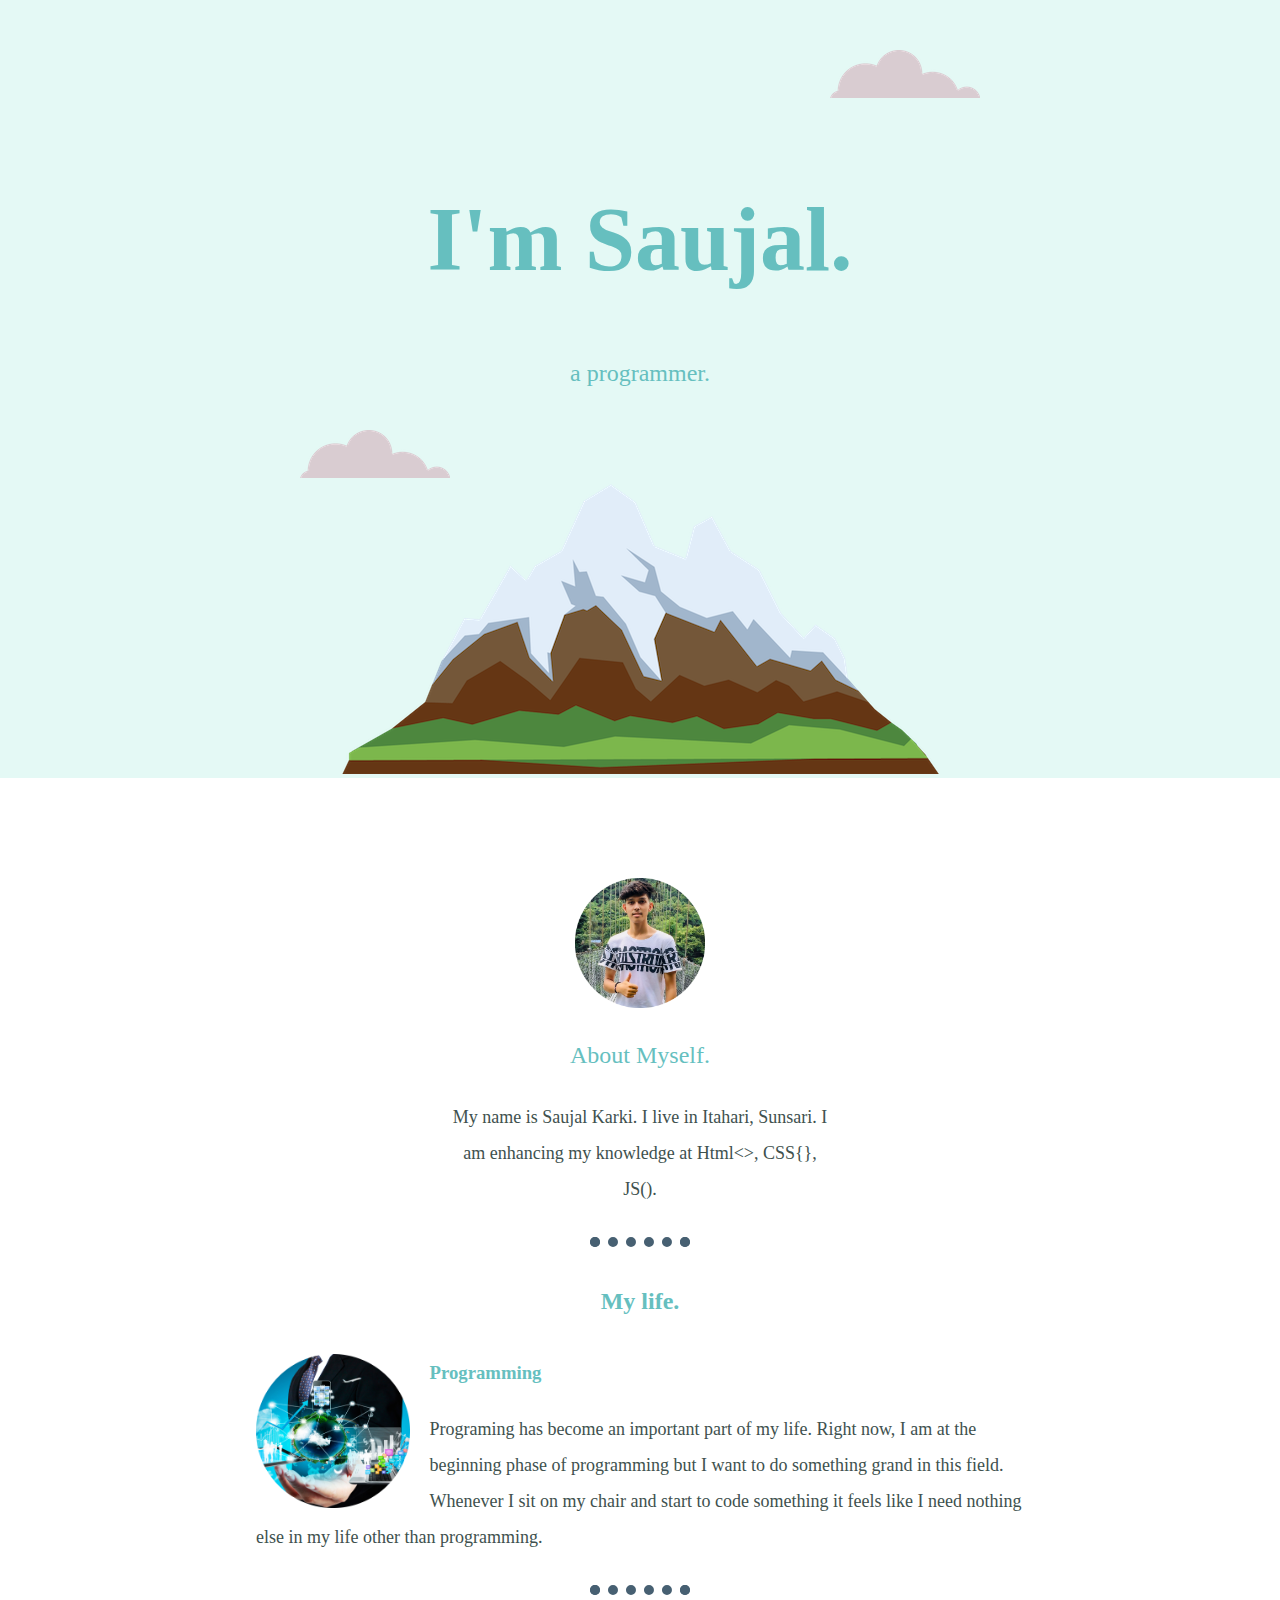
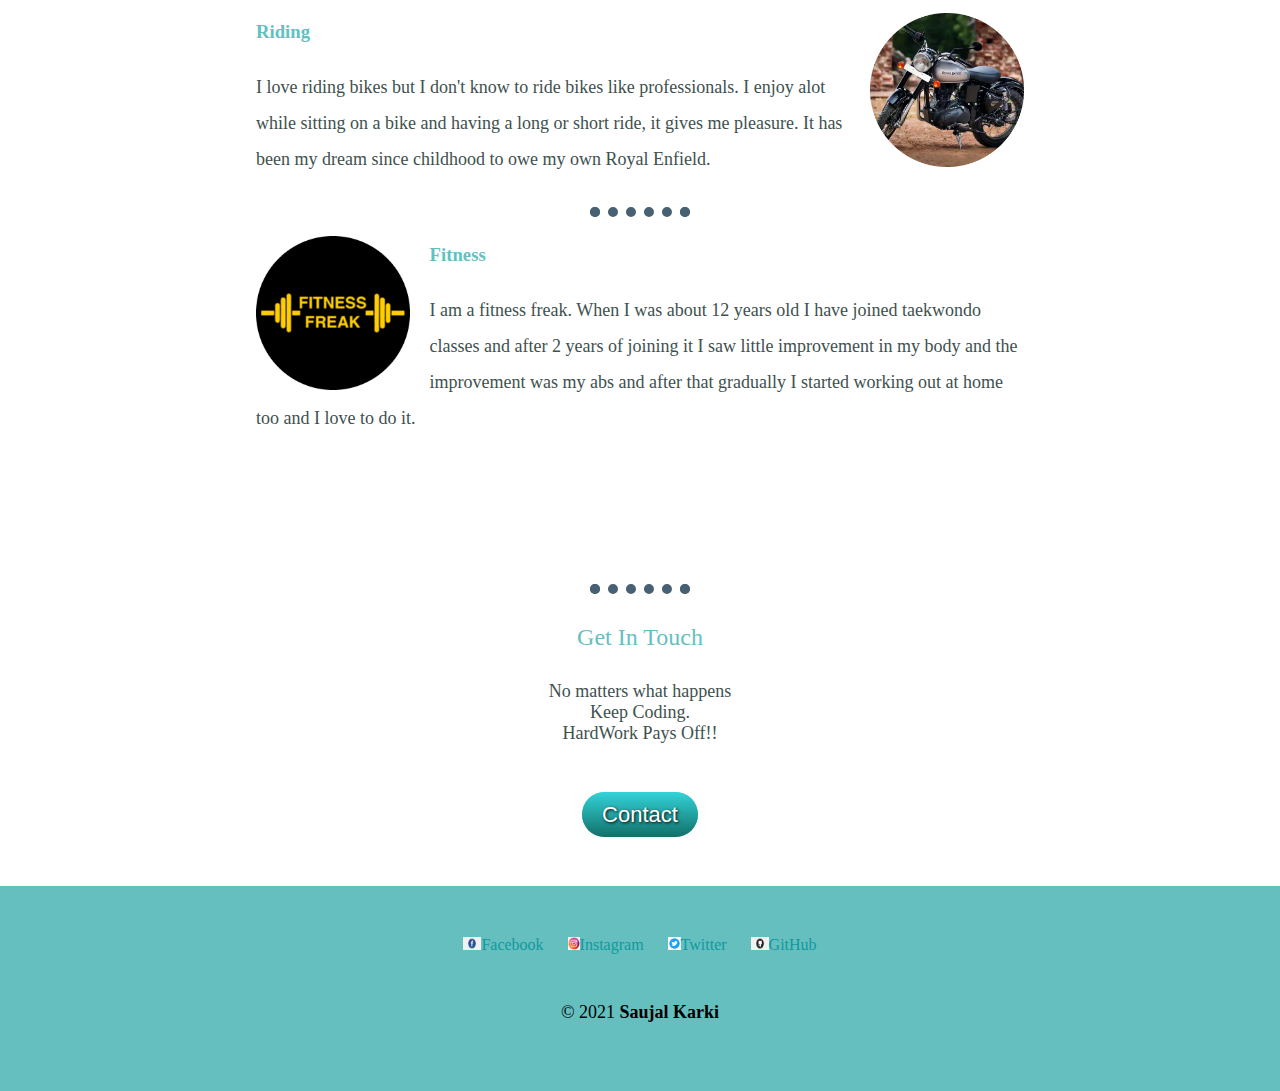
<file: index.htm>
<!DOCTYPE html>
<html>
<head>
	<meta charset="utf-8">
	<title>Saujal Karki</title> 
	<link rel="stylesheet" type="text/css" href="codes\efg.css">
	<link rel="icon" href="photos\favicon.ico">
</head>
<body>  
        
	<div class="divA"> 
		<img id="imgA" src="photos\cloud.png" alt="cloudA">
	    <h1>I'm Saujal.</h1> 
	    <h2 class="ClassA"> a <span class="pro">pro</span>grammer.</h2> 
	    <img id="imgB" src="photos\cloud.png" alt="cloudB">
	    <img id="imgC" src="photos\mountain.png" alt="mountain">
	</div> 

	<div class="divB"> 
		<div class="profile">
			<img src="photos\Saujal.png" alt="Me" height="130px" width="130px">
			<h2>About Myself.</h2>
			<p class="p">My name is Saujal Karki. I live in Itahari, Sunsari. I am enhancing my knowledge at Html<>, CSS{}, JS(). </p>
		</div>
		<hr>
		<div class="Mylife"> 
		    <h2><strong>My life.</strong></h2>
		    <div class="LifeA" > 
		    	<img class="programming" src="photos\programming.png" > 
		    	<h3>Programming</h3>
		    	<p>Programing has become an important part of my life. Right now, I am at the beginning phase of programming but I want to do something grand in this field. Whenever I sit on my chair and start to code something it feels like I need nothing else in my life other than programming. </p>
		    </div>
		    <hr>
		    <div class="LifeB" >  
		    	<img class="riding" src="photos\Riding.png" alt="royal enfield" >
		    	<h3>Riding</h3>
		    	<p>I love riding bikes but I don't know to ride bikes like professionals. I enjoy alot while sitting on a bike and having a long or short ride, it gives me pleasure. It has been my dream since childhood to owe my own Royal Enfield. </p>
		    </div> 
		    <hr>
		    <div class="LifeC">
		    	<img class="fitness" src="photos\fitness.png" alt="fitness freak">
		    	<h3>Fitness</h3>
		    	<p>I am a fitness freak. When I was about 12 years old I have joined taekwondo classes and after 2 years of joining it I saw little improvement in my body and  the improvement was my abs and after that gradually I started working out at home too and I love to do it.</p>
		    </div>	 
		</div>
	</div>
        <hr>
	<div class="contactme">
	    <h2>Get In Touch</h2>  
	    <p>No matters what happens<br> Keep Coding.<br>HardWork Pays Off!!</p>
	    <div class="button">  
		       <a class="btn" href="codes\contact.html">Contact</a> 
		</div>
	</div> 
	    <br>
	<div class="divC" >
	    <a href="https://www.facebook.com/saujal.karki.05"><img class="icons" src="photos\facebook.png" alt="facebook.icon" height="13px" width="18px">Facebook</a>
	    <a href="https://www.instagram.com/saujal_karki/"><img src="photos\instagram.png" alt="Insta.icon" height="13px" width="12px">Instagram</a>
	    <a href="https://twitter.com/karkisaujal?fbclid=IwAR2j-mWpva1Lc6tbAevD5hQPjDuTOko1Rurzu8qHsND5qHeAqgzxJuTsM60"><img src="photos\twitter.png" alt="twitter.icon" height="13px" width="13px">Twitter</a>
	    <a href="https://github.com/saujalkarki"><img src="photos\github.png" alt="github.icon" height="13px" width="18px">GitHub</a>
	    <p class="copyright">© 2021 <b>Saujal Karki</b></p>
	</div>
</body>  	 
</html>
</file>
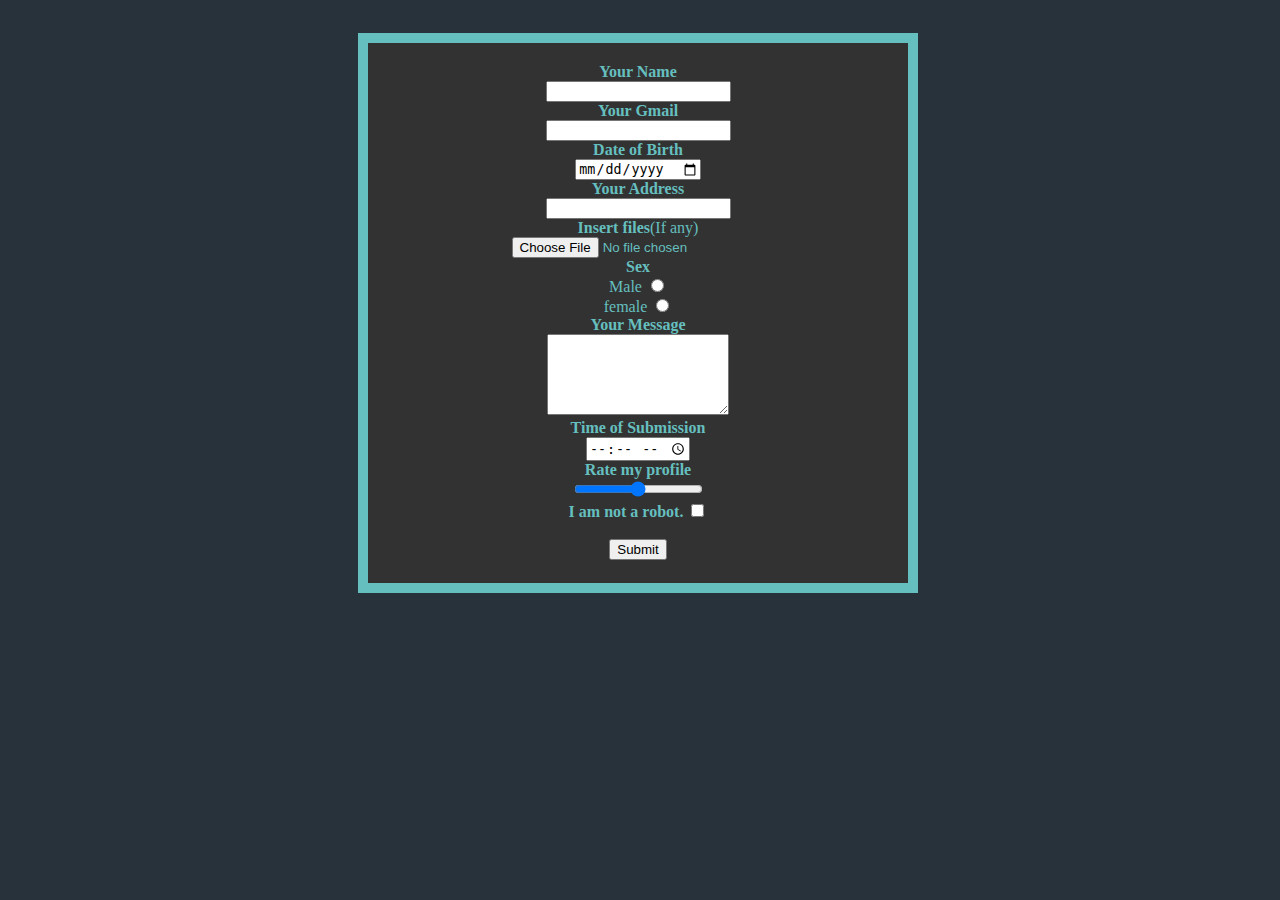
<file: codes/contact.html>
<!DOCTYPE html>
<html>
<head>
	<meta charset="utf-8">
	<title>Contact Saujal</title>
	<style>
	    body{
	    	background-color: #27323A;
	    }
	    .Adiv{
	    	background-color: #323232;
	    	color: #66BFBF;
	    	padding: 20px;
	    	border: solid 10px;	 
	    	height: 500px;
	    	width: 500px;   
	    	text-align: center;
	    	position: relative;
	    	top: 25px;
	    	left: 350px;
	    }
    </style>
</head>
<body>
	  <div class="Adiv"> 
	    <form action="mailto:Saujalkarki04@gmail.com" method="post" enctype="text/plain">    
	    <label><b>Your Name</b></label><br>
	    <input type="text"><br>

	    <label><b>Your Gmail</b></label><br>
	    <input type="Email"><br>

	    <label><b>Date of Birth</b></label><br>
	    <input type="date"><br>

	    <label><b>Your Address</b></label><br>
	    <input type="Address"><br>

	    <label><b>Insert files</b>(If any)</label><br>
	    <input type="file"><br>

	    <label><b>Sex</b></label><br>
	    <label>Male</label>
	    <input type="radio"><br>
	    <label>female</label>
	    <input type="radio"><br>

	    <label><b>Your Message</b></label><br>
	    <textarea type="text" rows="5" cols="20"></textarea><br>

	    <label><b>Time of Submission</b></label><br>
	    <input type="time"><br>

        <label><b>Rate my profile</b></label><br>
        <input type="range"><br>
        
	    <label><b>I am not a robot.</b></label>
	    <input type="checkbox"><br>
	    

	    <br>

	    <input type="submit"> 
	    </form>
	  </div>
</body>
</html>
</file>
